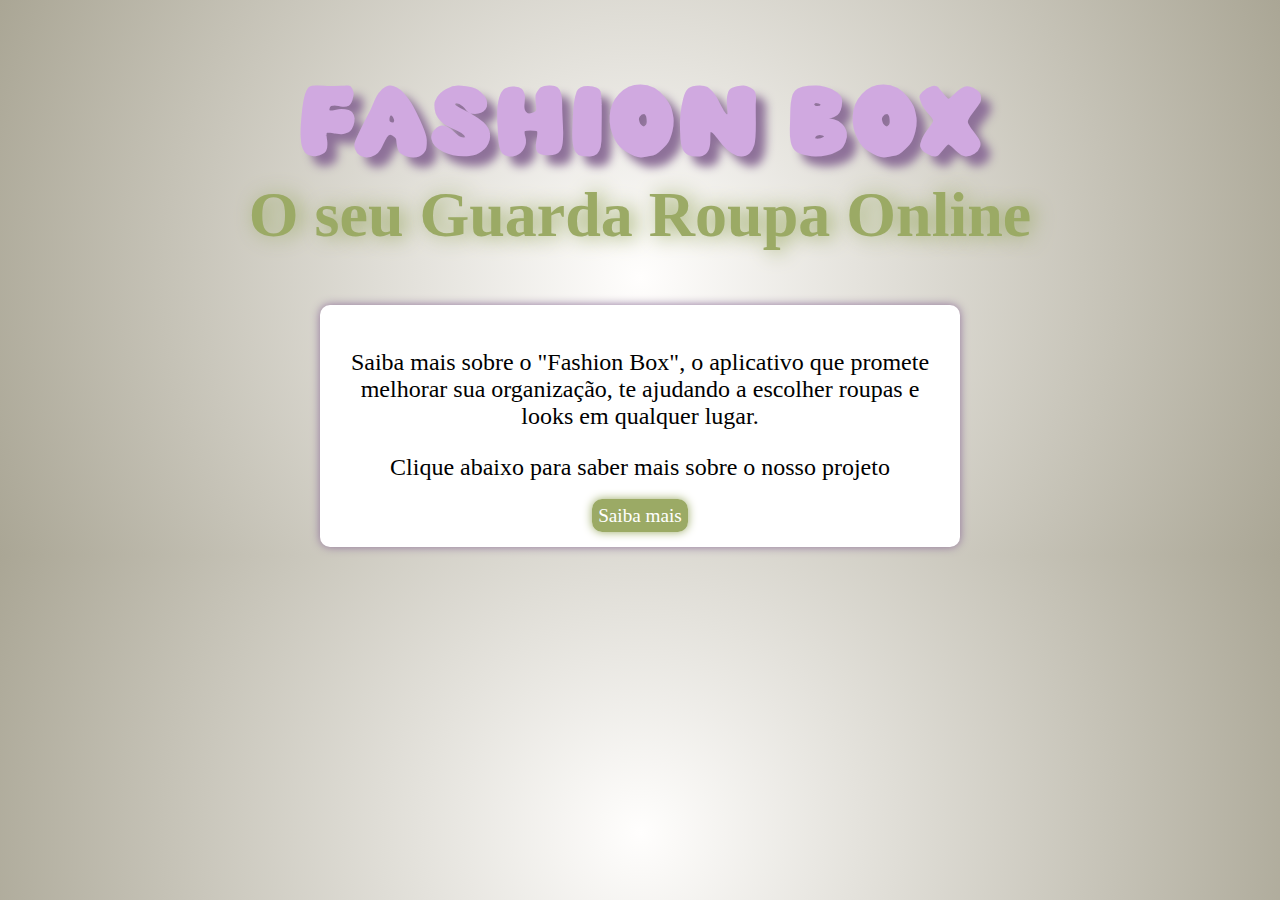
<file: index.html>
<!DOCTYPE html>
<html lang="pt-br">
<head>
    <meta charset="UTF-8">
    <meta name="viewport" content="width=device-width, initial-scale=1.0">
    <title>Fashion Box</title>
    <link rel="stylesheet" href="style.css">
</head>
<body>
    <h1>Fashion Box</h1>
    <h2>O seu Guarda Roupa Online</h2>
    <main>
        <p>Saiba mais sobre o "Fashion Box", o aplicativo que promete melhorar sua organização, te ajudando a escolher roupas e looks em qualquer lugar.</p>   
        <p>Clique abaixo para saber mais sobre o nosso projeto</p> 
        <a href="pag02.html">Saiba mais</a>
    </main>
</body>
</html>
</file>
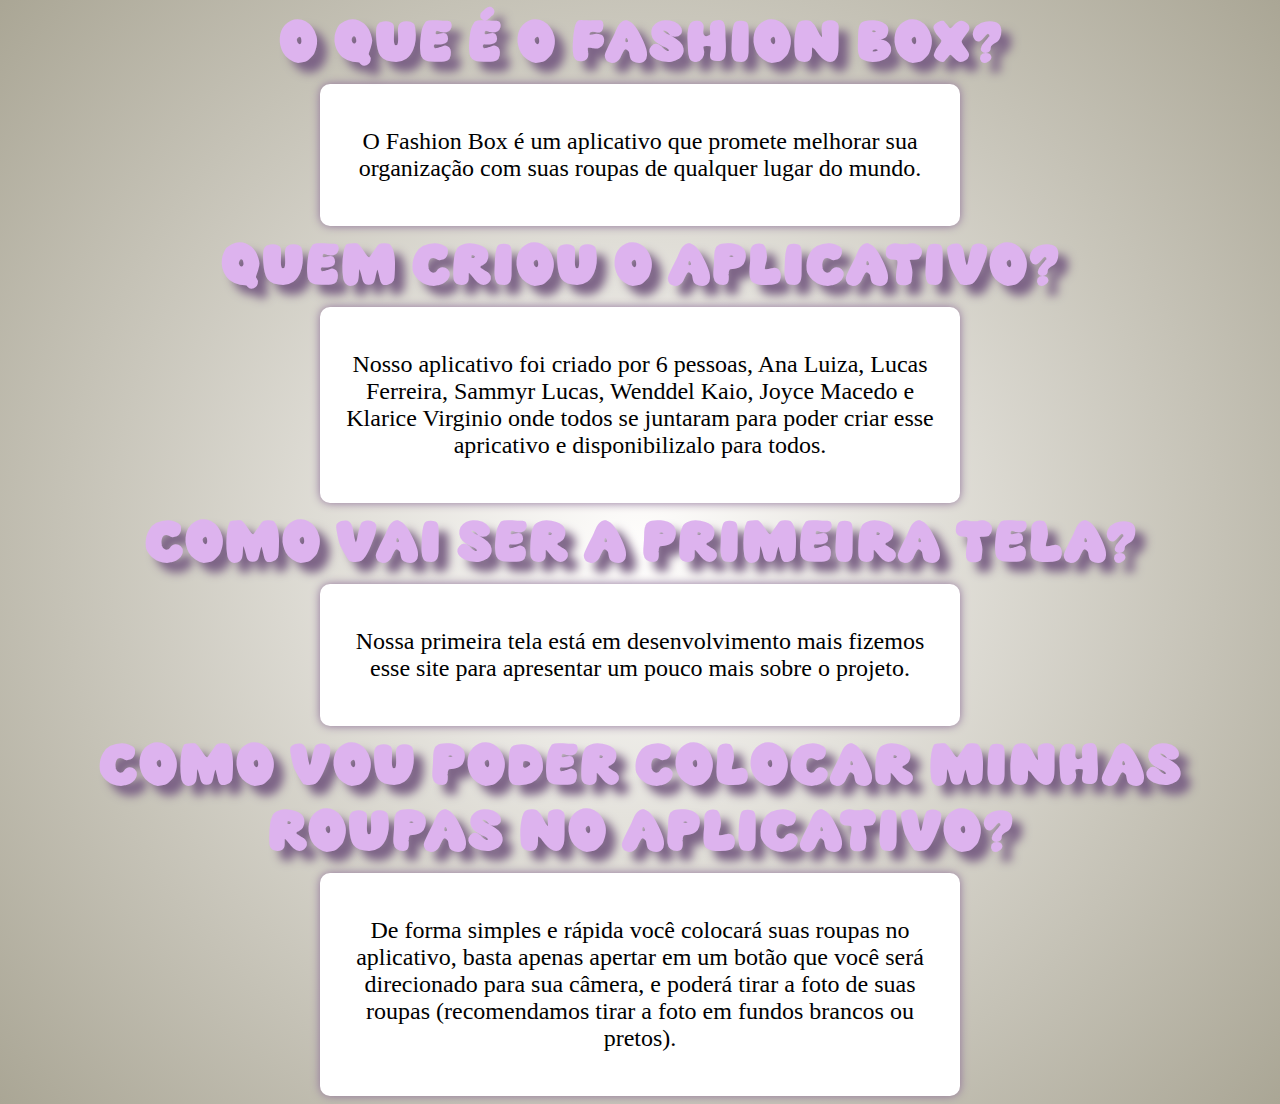
<file: pag02.html>
<!DOCTYPE html>
<html lang="pt-br">
<head>
    <meta charset="UTF-8">
    <meta name="viewport" content="width=device-width, initial-scale=1.0">
    <title>Fashion Box</title>
    <link rel="stylesheet" href="style.css">
</head>
<body>
    <h1 id="principal"> O que é o Fashion Box?</h1>
    <main>
        <p>O Fashion Box é um aplicativo que promete melhorar sua organização com suas roupas de qualquer lugar do mundo.</p>
    </main>
    <h1 id="principal">Quem criou o aplicativo?</h1>
    <main>
        <p>Nosso aplicativo foi criado por 6 pessoas, Ana Luiza, Lucas Ferreira, Sammyr Lucas, Wenddel Kaio, Joyce Macedo e Klarice Virginio onde todos se juntaram para poder criar esse apricativo e disponibilizalo para todos.</p>
    </main>
    <h1 id="principal">Como Vai ser a primeira tela?</h1>
    <main>
        <p>Nossa primeira tela está em desenvolvimento mais fizemos esse site para apresentar um pouco mais sobre o projeto.</p>
    </main>
    <h1 id="principal">Como Vou poder colocar minhas roupas no aplicativo?</h1>
    <main>
        <p>De forma simples e rápida você colocará suas roupas no aplicativo, basta apenas apertar em um botão que você será direcionado para sua câmera, e poderá tirar a foto de suas roupas (recomendamos tirar a foto em fundos brancos ou pretos).</p>
    </main>
</body>
</html>
</file>
<file: style.css>
@charset "UTF-8";

@font-face {
    font-family: 'belugia';
    src: url('Black\ Magnum.otf') format(opentype);
}

body {
    background-image: radial-gradient(circle, #fffefd,#aaa695);
}

h1#principal {
    font-size: 3.5em;
    margin-bottom: 10px;
    margin-top: 5px;
    color: #ddb3ee;
    text-shadow: 10px 10px 10px #7c6386;
}

h1 {
    color: #D0A9E0;
    text-align: center;
    font-size: 6em;
    margin-bottom: 0em;
    font-family: 'belugia';
    text-shadow: 10px 10px 10px #8e7199;
}

h2 {
    margin-top: 0em;
    text-align: center;
    color: #9baa65;
    font-size: 4em;
    text-shadow: 5px 1px 20px #9baa65;
}

p {
    font-size: 1.5em;
}

main {
    background-color: white;
    padding: 20px;
    margin: auto;
    border-radius: 10px;
    width: 600px;
    text-align: center;
    box-shadow: 0px 0px 10px #8e7199;
}

a {
    text-decoration: none;
    color: black;
    padding: 6px;
    border-radius: 10px;
    font-size: 1.2em;
    color: white;
    background-color: #9baa65;
    box-shadow: 0px 0px 10px #9baa65;
}

a:hover {
    color: white;
    background-color: #D0A9E0;
    box-shadow: 0px 0px 10px #D0A9E0;
}
</file>
